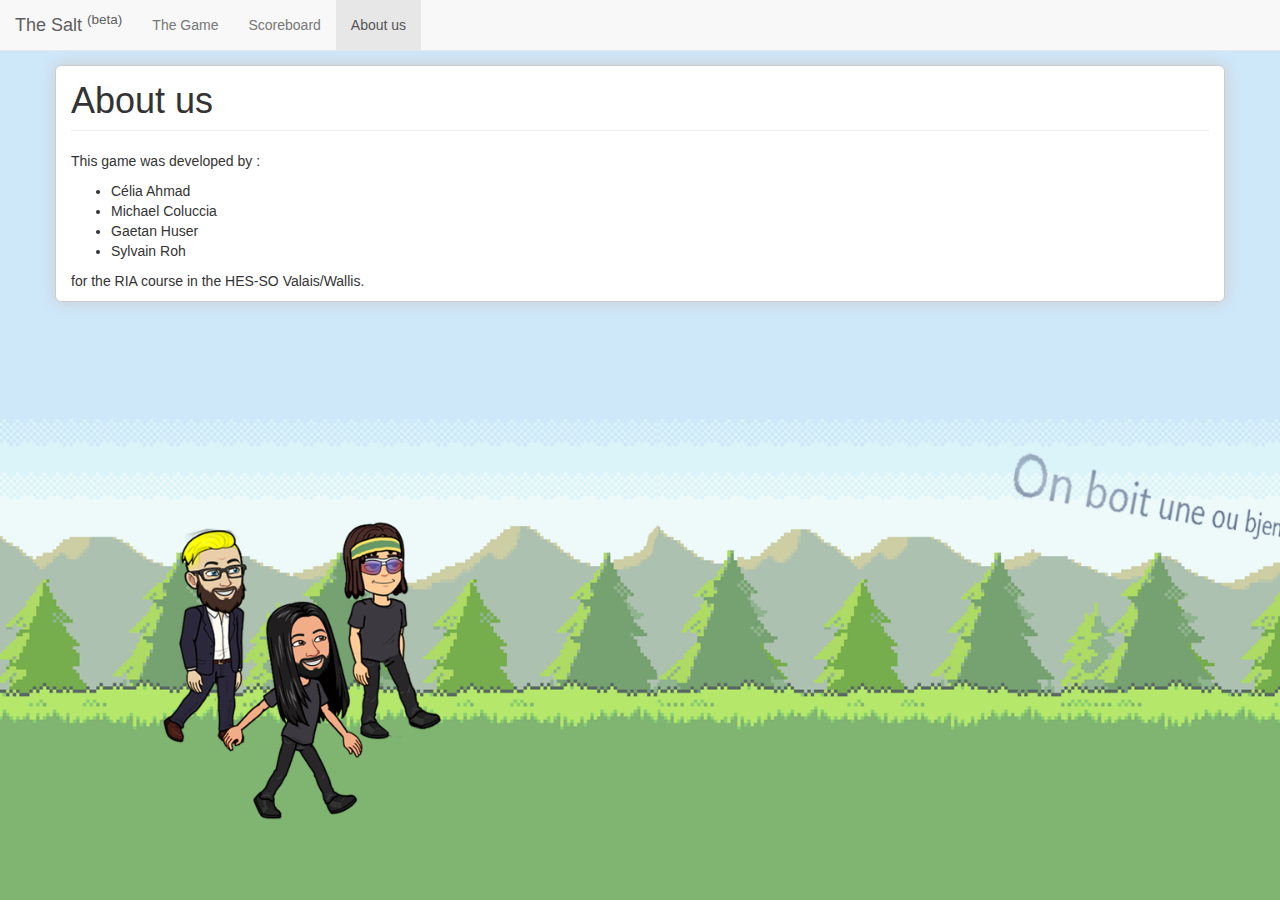
<file: credit.html>
<!DOCTYPE html>
<html lang="en">
<head>
    <meta charset="UTF-8">
    <title>The Salt</title>

    <!-- CSS FILES -->
    <link href="assets/css/bootstrap.min.css" rel="stylesheet">
    <link rel="stylesheet" href="assets/css/main.css">
    <style>
        body { padding-top: 50px; }
    </style>

    <!-- HTML5 shim and Respond.js for IE8 support of HTML5 elements and media queries -->
    <!-- WARNING: Respond.js doesn't work if you view the page via file:// -->
    <!--[if lt IE 9]>
    <script src="https://oss.maxcdn.com/html5shiv/3.7.3/html5shiv.min.js"></script>
    <script src="https://oss.maxcdn.com/respond/1.4.2/respond.min.js"></script>
    <![endif]-->
</head>
<body>
    <nav class="navbar navbar-default navbar-fixed-top">
        <div class="container-fluid">
            <!-- Brand and toggle get grouped for better mobile display -->
            <div class="navbar-header">
                <button type="button" class="navbar-toggle collapsed" data-toggle="collapse" data-target="#bs-example-navbar-collapse-1" aria-expanded="false">
                    <span class="sr-only">Toggle navigation</span>
                    <span class="icon-bar"></span>
                    <span class="icon-bar"></span>
                    <span class="icon-bar"></span>
                </button>
                <a class="navbar-brand" href="index.html">The Salt <sup>(beta)</sup></a>
            </div>

            <!-- Collect the nav links, forms, and other content for toggling -->
            <div class="collapse navbar-collapse" id="bs-example-navbar-collapse-1">
                <ul class="nav navbar-nav">
                    <li><a href="index.html">The Game</a></li>
                    <li><a href="score.html">Scoreboard</a></li>
                    <li class="active"><a href="credit.html">About us</a></li>
                </ul>
            </div><!-- /.navbar-collapse -->
        </div><!-- /.container-fluid -->
    </nav>

    <div class="container card">
        <h1 class="page-header">About us</h1>

        <p>This game was developed by :</p>
        <ul>
            <li>Célia Ahmad</li>
            <li>Michael Coluccia</li>
            <li>Gaetan Huser</li>
            <li>Sylvain Roh</li>
        </ul>
        <p>for the RIA course in the HES-SO Valais/Wallis.</p>
    </div>
    <!-- JS FILES -->
    <script src="assets/js/jquery-3.3.1.min.js"></script>
    <script src="assets/js/bootstrap.min.js"></script>

    <!--UTILS JS FILES -->
    <script src="src/game/api/api.js"></script>
    <script src="src/scoreboard.js"></script>
</body>
</html>
</file>
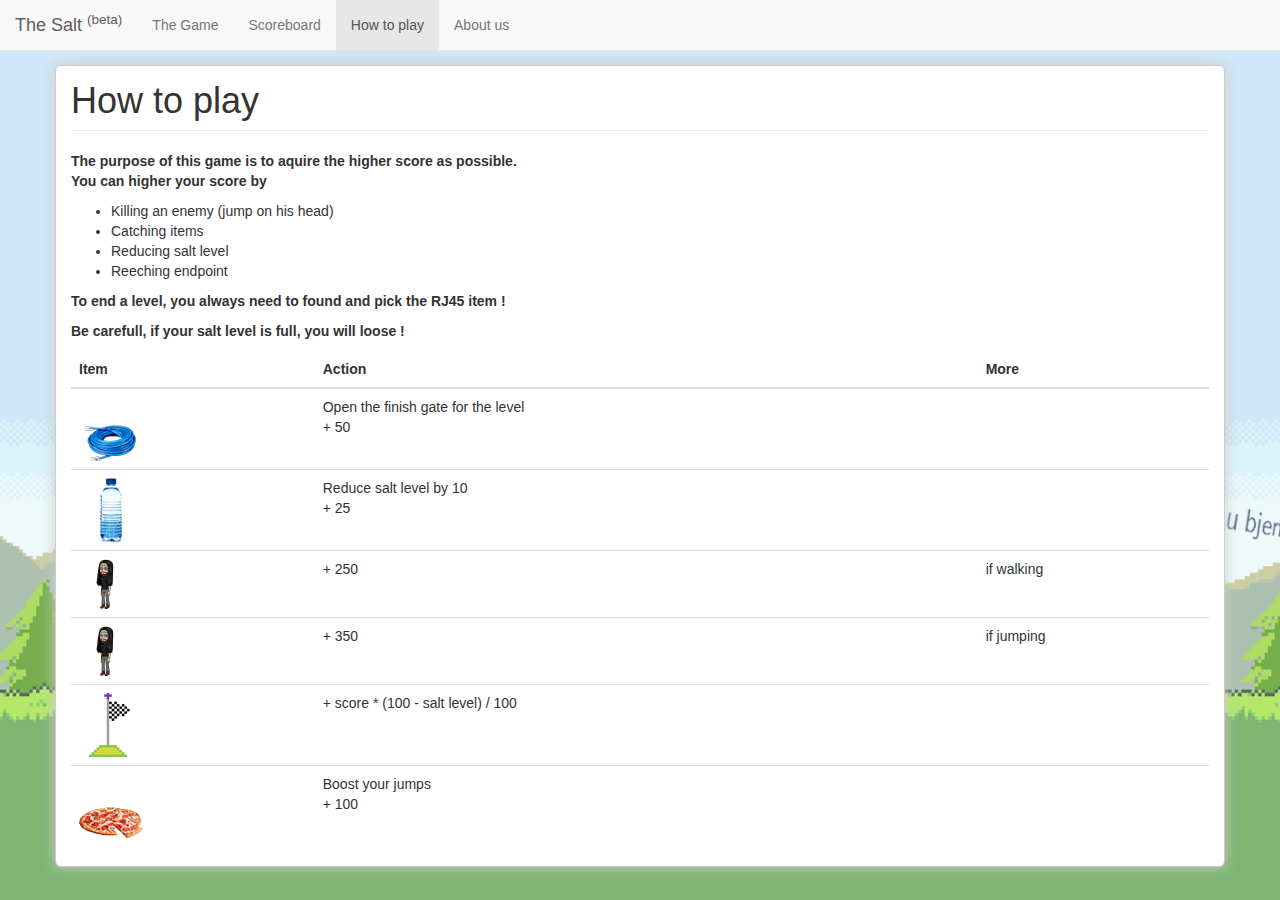
<file: howtoplay.html>
<!DOCTYPE html>
<html lang="en">
<head>
    <meta charset="UTF-8">
    <title>The Salt</title>

    <!-- CSS FILES -->
    <link href="assets/css/bootstrap.min.css" rel="stylesheet">
    <link rel="stylesheet" href="assets/css/main.css">
    <style>
        body { padding-top: 50px; }
        p {font-weight:bold}
        table>tbody {vertical-align: center}

    </style>

    <!-- HTML5 shim and Respond.js for IE8 support of HTML5 elements and media queries -->
    <!-- WARNING: Respond.js doesn't work if you view the page via file:// -->
    <!--[if lt IE 9]>
    <script src="https://oss.maxcdn.com/html5shiv/3.7.3/html5shiv.min.js"></script>
    <script src="https://oss.maxcdn.com/respond/1.4.2/respond.min.js"></script>
    <![endif]-->
</head>
<body>
    <nav class="navbar navbar-default navbar-fixed-top">
        <div class="container-fluid">
            <!-- Brand and toggle get grouped for better mobile display -->
            <div class="navbar-header">
                <button type="button" class="navbar-toggle collapsed" data-toggle="collapse" data-target="#bs-example-navbar-collapse-1" aria-expanded="false">
                    <span class="sr-only">Toggle navigation</span>
                    <span class="icon-bar"></span>
                    <span class="icon-bar"></span>
                    <span class="icon-bar"></span>
                </button>
                <a class="navbar-brand" href="index.html">The Salt <sup>(beta)</sup></a>
            </div>

            <!-- Collect the nav links, forms, and other content for toggling -->
            <div class="collapse navbar-collapse" id="bs-example-navbar-collapse-1">
                <ul class="nav navbar-nav">
                    <li><a href="index.html">The Game</a></li>
                    <li><a href="score.html">Scoreboard</a></li>
                    <li class="active"><a href="howtoplay.html">How to play</a></li>
                    <li class=""><a href="credit.html">About us</a></li>
                </ul>
            </div><!-- /.navbar-collapse -->
        </div><!-- /.container-fluid -->
    </nav>

    <div class="container card">
        <h1 class="page-header">How to play</h1>

        <p>The purpose of this game is to aquire the higher score as possible.<br/>
        You can higher your score by</p>

        <ul>
            <li>Killing an enemy (jump on his head)</li>
            <li>Catching items</li>
            <li>Reducing salt level</li>
            <li>Reeching endpoint</li>

        </ul>

        <p>To end a level, you always need to found and pick the RJ45 item !</p>
        <p>Be carefull, if your salt level is full, you will loose !</p>

        <table class="table">
            <thead>
            <tr>
                <th scope="col">Item</th>
                <th scope="col">Action</th>
                <th scope="col">More</th>

            </tr>
            </thead>
            <tbody>
            <tr>
                <th scope="row"><img src="assets/sprites/items/rj45.png" name="rj45"></th>
                <td>Open the finish gate for the level<br />+ 50 </td>
                <td></td>

            </tr>
            <tr>
                <th scope="row"><img src="assets/sprites/items/water_bottle.png" name="pizza"></th>
                <td>Reduce salt level by 10<br />+ 25</td>
                <td></td>
            </tr>
            <tr>
                <th scope="row"><img src="assets/sprites/npc/enemy_0/backwards/stop.png"width="50px" height="auto" name="enemy"></th>
                <td>+ 250</td>
                <td>if walking</td>
            </tr>

            <tr>
                <th scope="row"><img src="assets/sprites/npc/enemy_0/backwards/stop.png"width="50px" height="auto" name="enemy"></th>
                <td>+ 350</td>
                <td>if jumping</td>

            </tr>
            <tr>
                <th scope="row"><img src="assets/sprites/items/endpoint.png" name="end point"></th>
                <td>+ score * (100 - salt level) / 100</td>
                <td></td>
            </tr>
            <tr>
                <th scope="row"><img src="assets/sprites/items/pizza.png" name="pizza"></th>
                <td>Boost your jumps<br />+ 100</td>
                <td></td>

            </tr>

            </tbody>
        </table>


    </div>
    <!-- JS FILES -->
    <script src="assets/js/jquery-3.3.1.min.js"></script>
    <script src="assets/js/bootstrap.min.js"></script>

    <!--UTILS JS FILES -->
    <script src="src/game/api/api.js"></script>
    <script src="src/scoreboard.js"></script>
</body>
</html>
</file>
<file: assets/css/main.css>
html{
    height: 100%;
}
body{
    margin: 0;
    height: 100%;
}

body{
    background-image: url('../sprites/background/firstscreen/first_screen.png');
    background-size: cover;
    background-repeat: no-repeat;
    background-position: center;
}

#game-canvas{
    background-color: #cccccc;
    display:none;
}
.card{
    margin-top : 15px;
    padding : 15px 15px 0 15px;
    background-color: #fff;
    border-radius: 6px;
    border : 1px solid #ccc;
    box-shadow: 0 0 15px #ccc;
}
.card .page-header{
    margin-top : 0;
}

#form-name .logo{
    width: 100px;
    height: 200px;
    margin: 0 auto;
    margin-top : 15px;
    background-image: url('../sprites/logo/logo.png');
    background-size: contain;
    background-repeat: no-repeat;
    background-position: center;
}

.rank{
    height: 30px;
    margin-top : -6px;
    margin-bottom: -6px;
}

.highlight .player-name{
    font-weight: bold;
}
.highlight .score{
    font-weight: bold;
}
</file>
